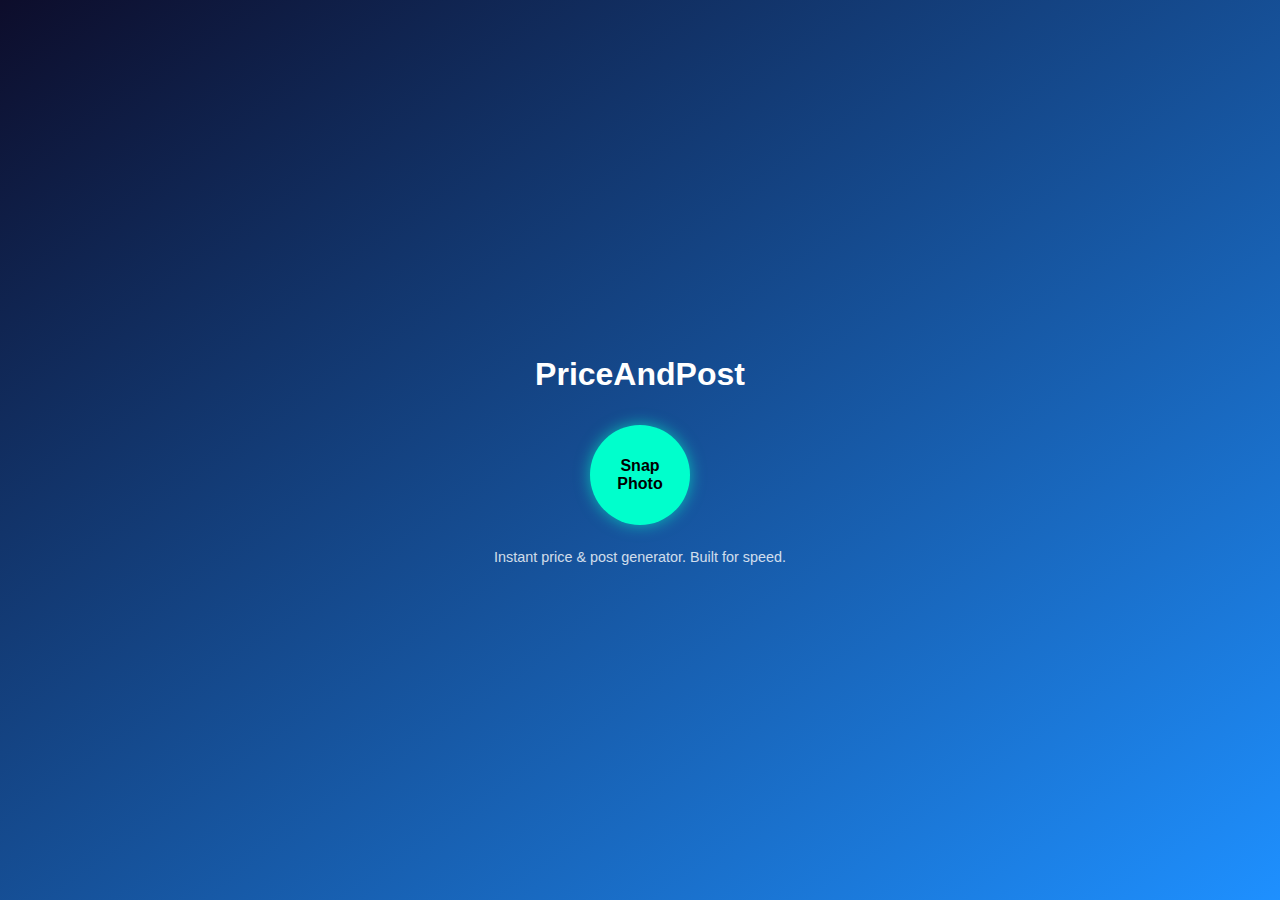
<file: templates/index.html>
<!DOCTYPE html><html lang="en">
<head>
  <meta charset="UTF-8" />
  <meta name="viewport" content="width=device-width, initial-scale=1.0" />
  <title>PriceAndPost</title>
  <style>
    body {
      margin: 0;
      padding: 0;
      font-family: 'Segoe UI', Tahoma, Geneva, Verdana, sans-serif;
      background: linear-gradient(to bottom right, #0d0d2b, #1e90ff);
      color: white;
      display: flex;
      flex-direction: column;
      justify-content: center;
      align-items: center;
      height: 100vh;
      text-align: center;
    }h1 {
  font-size: 2rem;
  margin-bottom: 2rem;
}

.snap-button {
  background: #00ffcc;
  border: none;
  border-radius: 50%;
  width: 100px;
  height: 100px;
  font-size: 1rem;
  font-weight: bold;
  color: #000;
  box-shadow: 0 0 15px rgba(0, 255, 204, 0.6);
  cursor: pointer;
  transition: transform 0.2s ease, background 0.3s ease;
}

.snap-button:hover {
  transform: scale(1.1);
  background: #00e6b8;
}

.subtext {
  margin-top: 1.5rem;
  font-size: 0.9rem;
  opacity: 0.8;
}

  </style>
</head>
<body>
  <h1>PriceAndPost</h1>
  <form action="/upload" method="get">
    <button class="snap-button" type="submit">Snap Photo</button>
  </form>
  <div class="subtext">Instant price & post generator. Built for speed.</div>
</body>
</html>
</file>
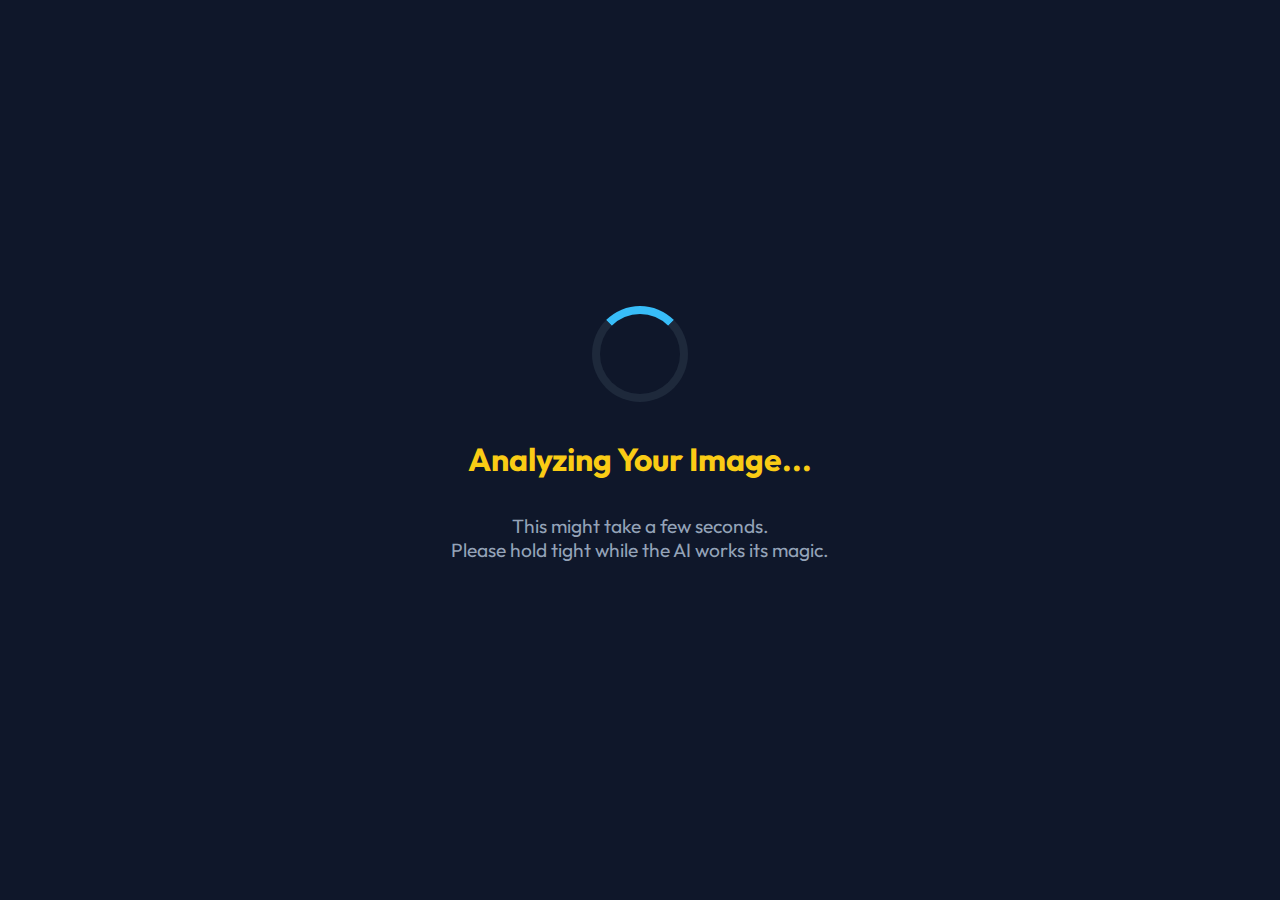
<file: templates/loading.html>
<!DOCTYPE html>
<html lang="en">
<head>
  <meta charset="UTF-8">
  <title>Analyzing... | PriceAndPost</title>
  <link href="https://fonts.googleapis.com/css2?family=Outfit:wght@400;700&display=swap" rel="stylesheet">
  <style>
    body {
      font-family: 'Outfit', sans-serif;
      background: #0f172a;
      color: #facc15;
      margin: 0;
      display: flex;
      flex-direction: column;
      align-items: center;
      justify-content: center;
      height: 100vh;
      text-align: center;
    }

    h1 {
      font-size: 2rem;
      margin-bottom: 1rem;
    }

    p {
      font-size: 1.2rem;
      color: #e2e8f0;
      margin-bottom: 2rem;
    }

    .loader {
      border: 8px solid #1e293b;
      border-top: 8px solid #38bdf8;
      border-radius: 50%;
      width: 80px;
      height: 80px;
      animation: spin 1s linear infinite;
      margin-bottom: 1rem;
    }

    @keyframes spin {
      0% { transform: rotate(0deg); }
      100% { transform: rotate(360deg); }
    }

    .pulse-text {
      animation: pulse 2s infinite;
      color: #94a3b8;
    }

    @keyframes pulse {
      0%, 100% { opacity: 0.3; }
      50% { opacity: 1; }
    }
  </style>
</head>
<body>

  <div class="loader"></div>
  <h1>Analyzing Your Image...</h1>
  <p class="pulse-text">This might take a few seconds.<br>Please hold tight while the AI works its magic.</p>

</body>
</html>
</file>
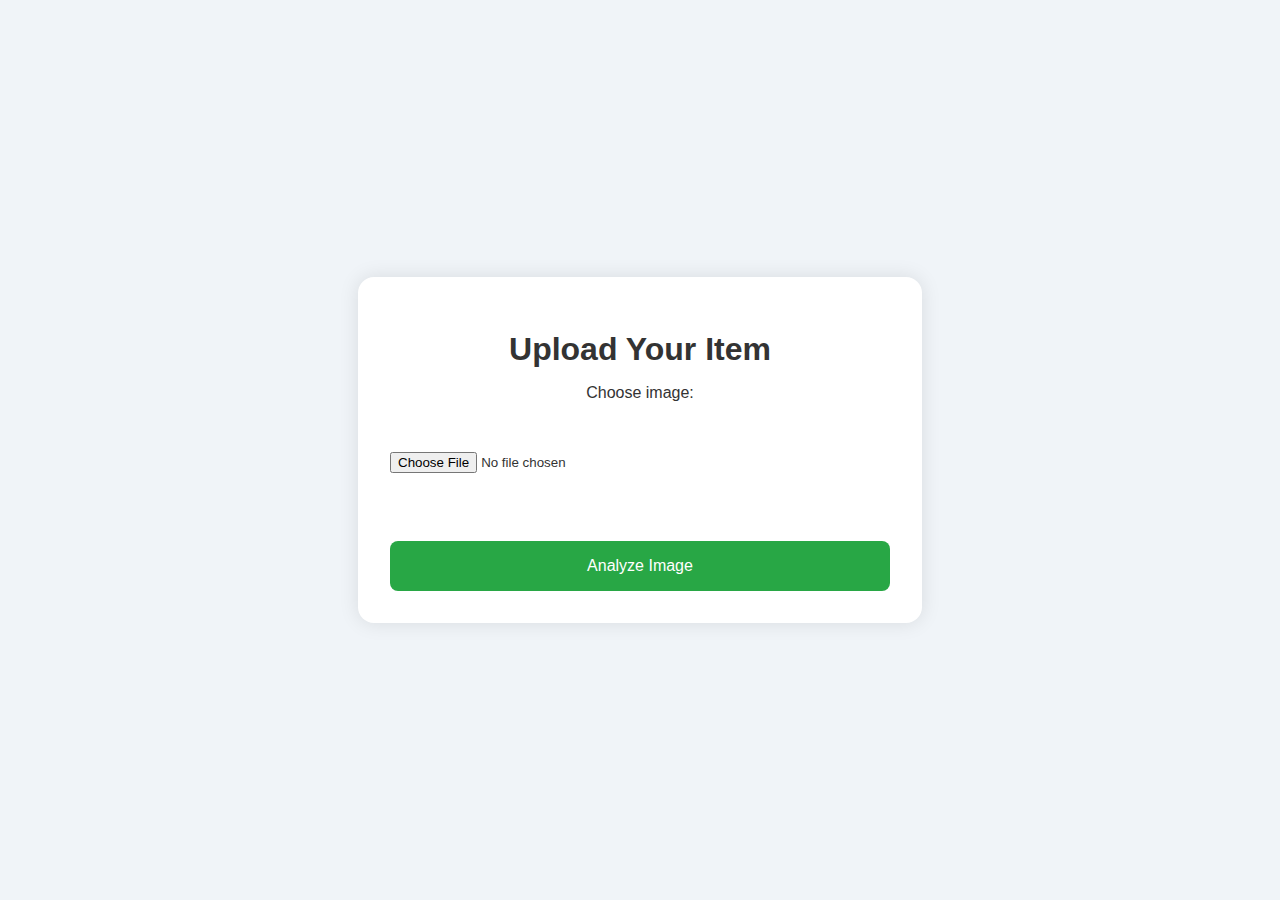
<file: templates/upload.html>
<!DOCTYPE html><html lang="en">
<head>
    <meta charset="UTF-8">
    <meta name="viewport" content="width=device-width, initial-scale=1.0">
    <title>Upload Image - PriceAndPost</title>
    <link rel="stylesheet" href="/static/style.css">
</head>
<body>
    <div class="container">
        <h1>Upload Your Item</h1>
        <form action="/upload" method="post" enctype="multipart/form-data">
            <label for="image">Choose image:</label><br>
            <input type="file" name="image" id="image" accept="image/*" required><br><br>
            <button type="submit">Analyze Image</button>
        </form>
    </div>
</body>
</html>
</file>
<file: static/style.css>
body {
  margin: 0;
  font-family: "Segoe UI", Tahoma, Geneva, Verdana, sans-serif;
  background: #f0f4f8;
  color: #333;
  display: flex;
  justify-content: center;
  align-items: center;
  min-height: 100vh;
}

.container {
  background: #fff;
  padding: 2rem;
  border-radius: 1rem;
  box-shadow: 0 0 20px rgba(0, 0, 0, 0.1);
  width: 90%;
  max-width: 500px;
  text-align: center;
}

h1 {
  font-size: 2rem;
  margin-bottom: 1rem;
}

p {
  font-size: 1rem;
  color: #555;
  margin-bottom: 2rem;
}

form {
  display: flex;
  flex-direction: column;
  gap: 1rem;
}

.upload-button {
  background: #007bff;
  color: white;
  padding: 1rem;
  border-radius: 0.5rem;
  cursor: pointer;
  font-weight: bold;
  display: inline-block;
  text-align: center;
  position: relative;
  overflow: hidden;
}

.upload-button input[type="file"] {
  position: absolute;
  opacity: 0;
  left: 0;
  top: 0;
  width: 100%;
  height: 100%;
  cursor: pointer;
}

button[type="submit"] {
  background: #28a745;
  color: white;
  border: none;
  padding: 1rem;
  border-radius: 0.5rem;
  font-size: 1rem;
  cursor: pointer;
  transition: background 0.3s ease;
}

button[type="submit"]:hover {
  background: #218838;
}

.image-preview img {
  width: 100%;
  border-radius: 0.5rem;
  margin-bottom: 1rem;
  max-height: 300px;
  object-fit: contain;
}

.result-field {
  margin-bottom: 1.5rem;
  text-align: left;
}

.result-field label {
  font-weight: bold;
  display: block;
  margin-bottom: 0.5rem;
}

.result-box {
  display: flex;
  justify-content: space-between;
  align-items: center;
  background: #f7f9fb;
  padding: 0.75rem 1rem;
  border-radius: 0.5rem;
  border: 1px solid #ccc;
}

.result-box button {
  background: #ffc107;
  border: none;
  padding: 0.5rem 0.75rem;
  border-radius: 0.25rem;
  cursor: pointer;
  font-weight: bold;
  transition: background 0.3s ease;
}

.result-box button:hover {
  background: #e0a800;
}

.back-button {
  display: inline-block;
  margin-top: 2rem;
  text-decoration: none;
  color: white;
  background: #6c757d;
  padding: 0.75rem 1.25rem;
  border-radius: 0.5rem;
  transition: background 0.3s ease;
}

.back-button:hover {
  background: #5a6268;
}
</file>
